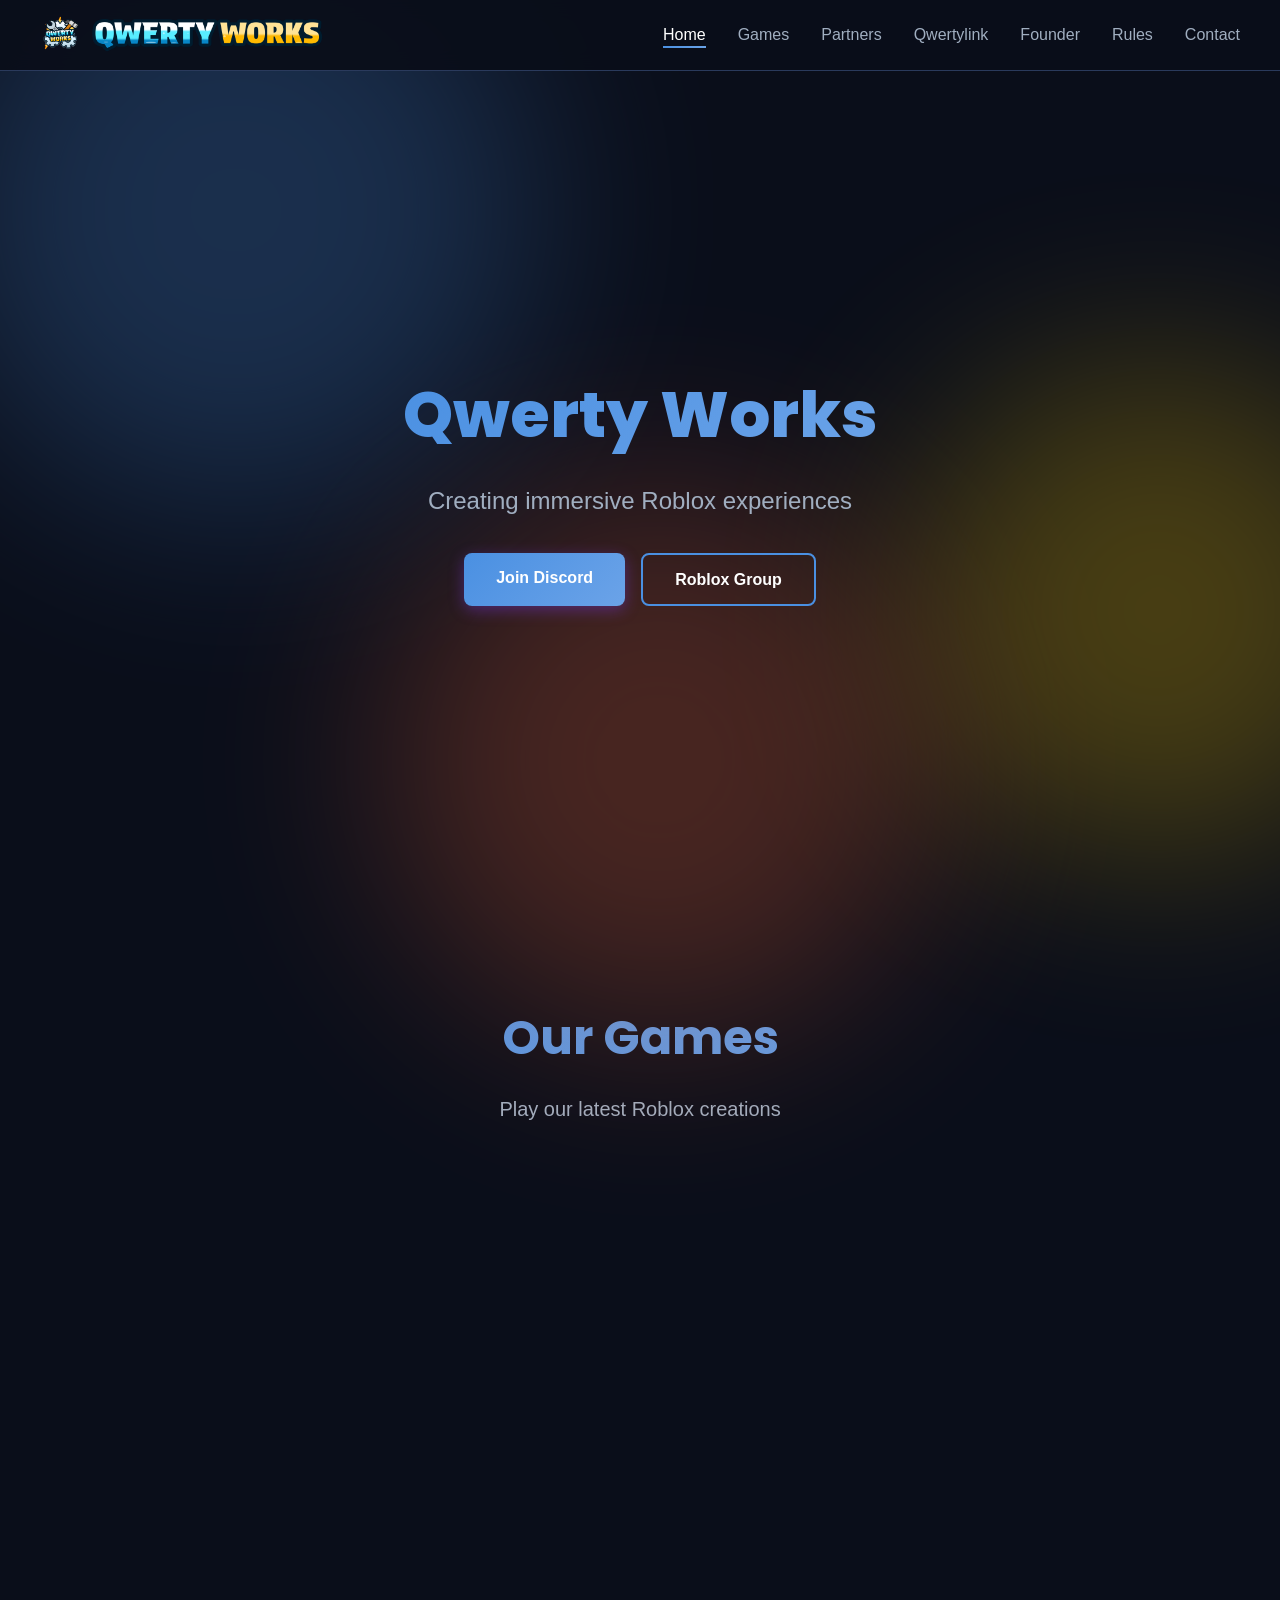
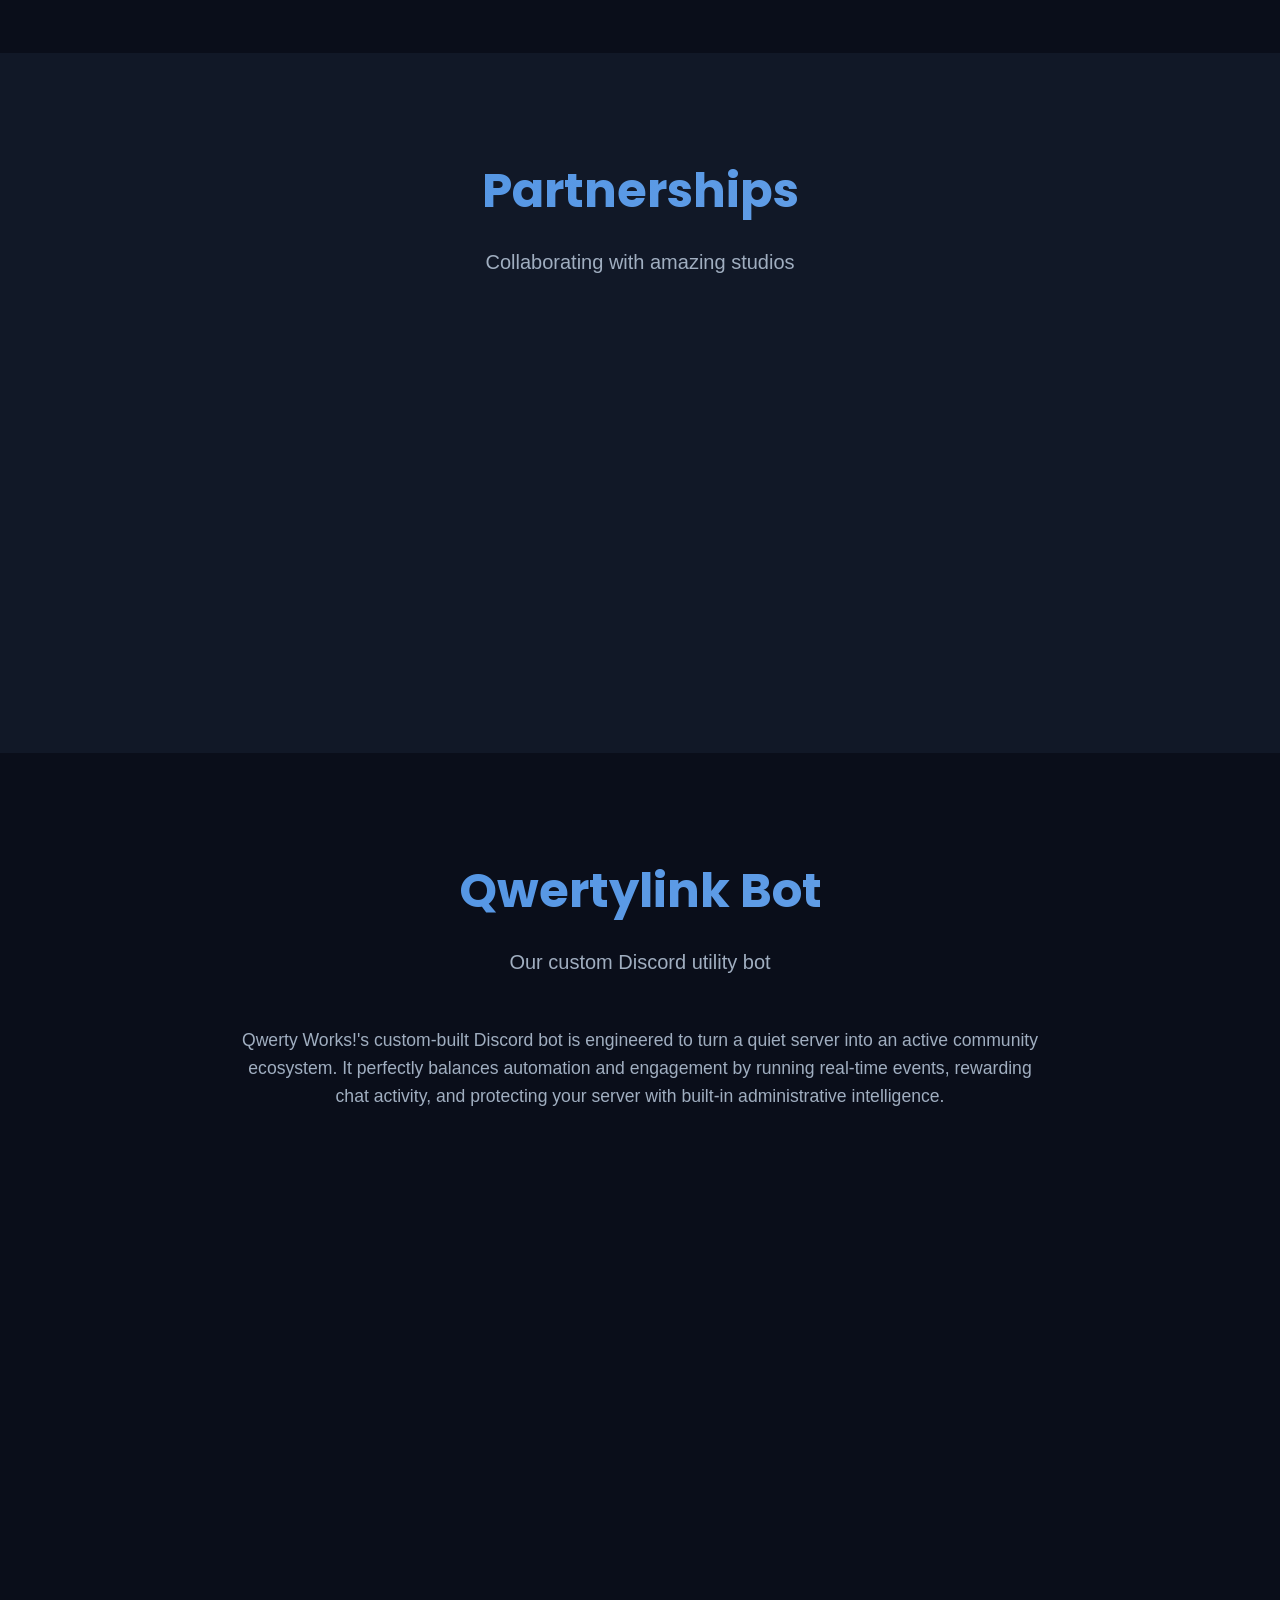
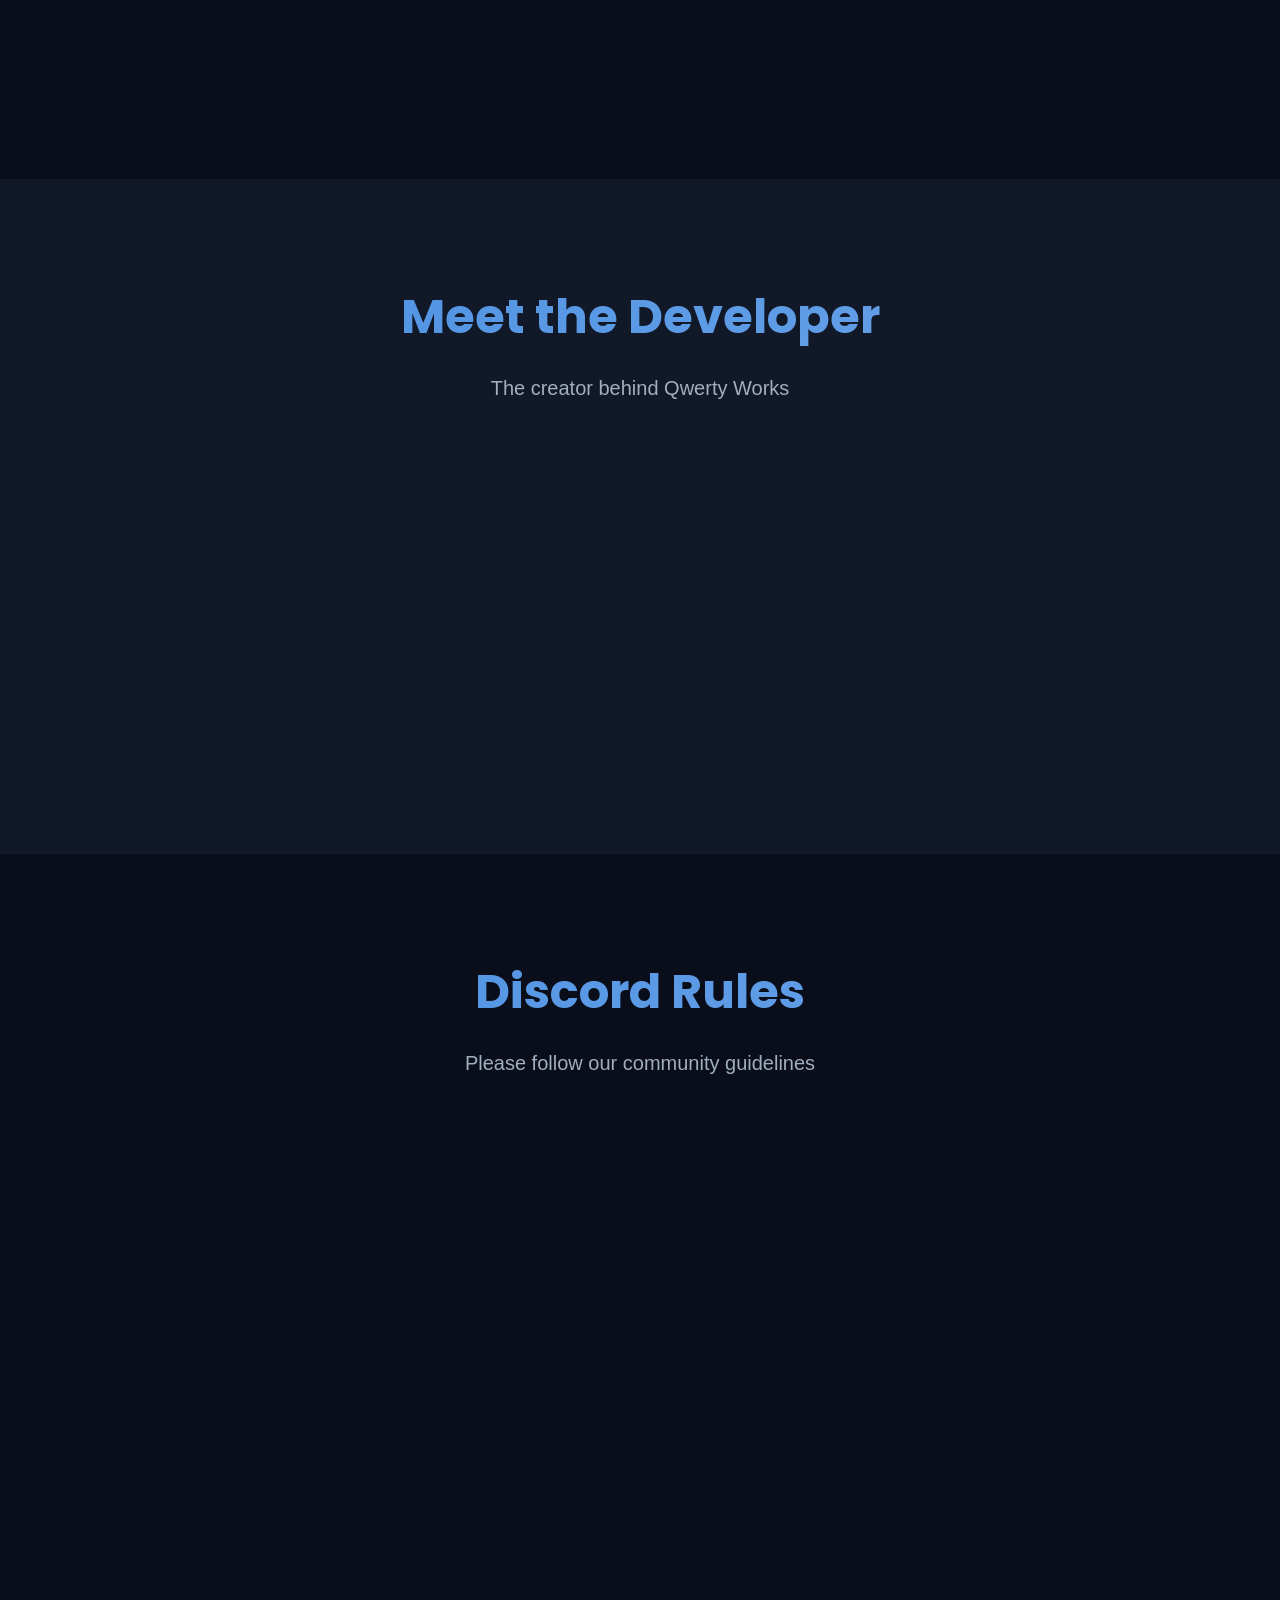
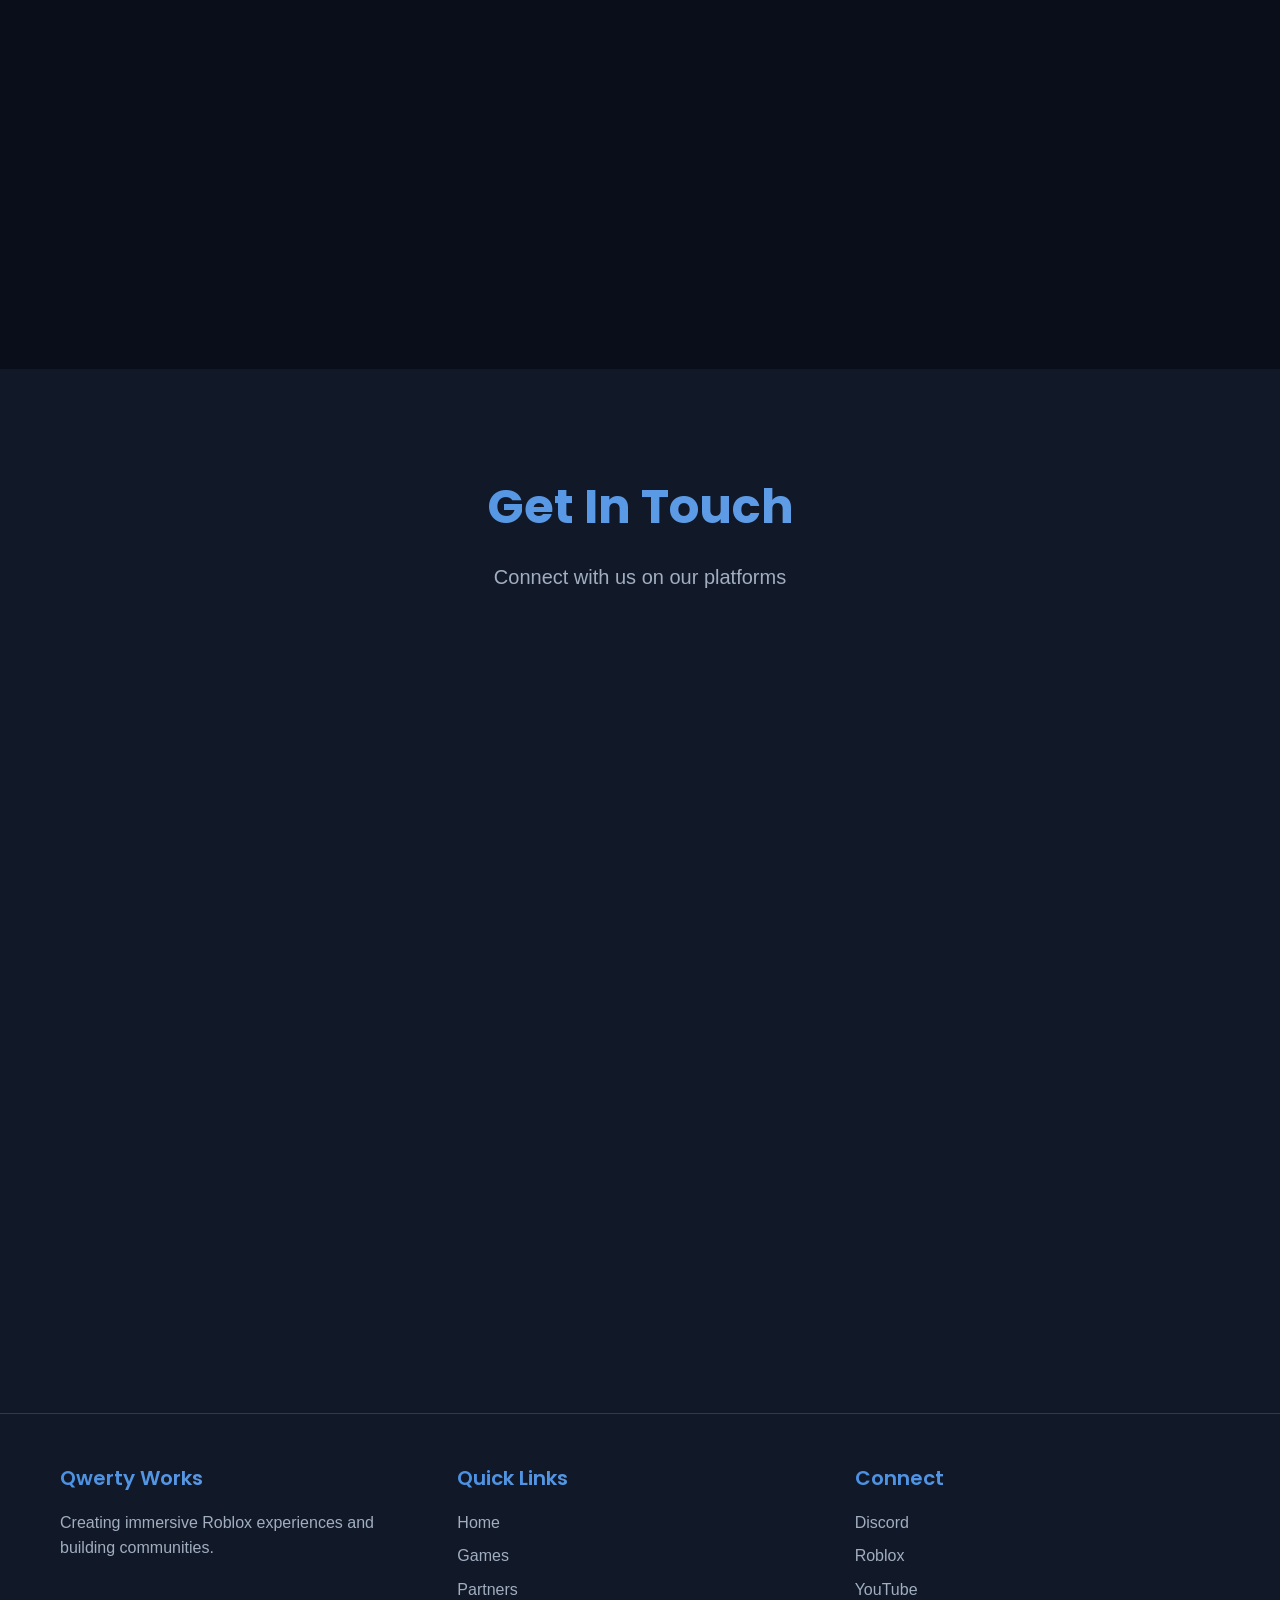
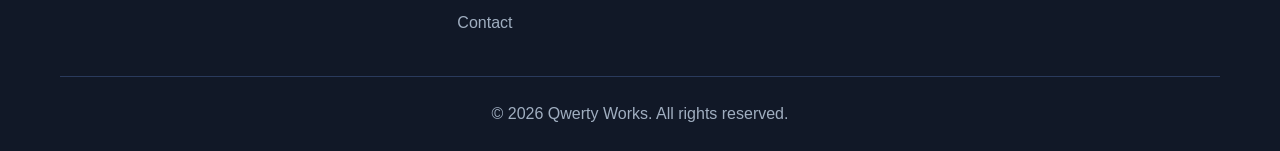
<file: index.html>
<!DOCTYPE html>
<html lang="en">
<head>
    <meta charset="UTF-8">
    <meta name="viewport" content="width=device-width, initial-scale=1.0">
    <title>Qwerty Works - Gaming Studio</title>
    <link rel="preconnect" href="https://fonts.googleapis.com">
    <link rel="preconnect" href="https://fonts.gstatic.com" crossorigin>
    <link href="https://fonts.googleapis.com/css2?family=Inter:wght@400;500;600&family=Poppins:wght@600;700;800&display=swap" rel="stylesheet">
    <link rel="stylesheet" href="styles.css">
</head>
<body>
    <nav class="navbar">
        <div class="nav-container">
            <div class="logo">
                <img src="QWImages/QWIconNoBG.png" alt="Qwerty Works Logo" class="logo-image">
                <img src="QWImages/QW_QWERTYWORKS_TextStraght_Export_1_V1.png" alt="Qwerty Works" class="logo-text-image">
            </div>
            <ul class="nav-menu">
                <li><a href="#home" class="nav-link">Home</a></li>
                <li><a href="#games" class="nav-link">Games</a></li>
                <li><a href="#partners" class="nav-link">Partners</a></li>
                <li><a href="#qwertylink" class="nav-link">Qwertylink</a></li>
                <li><a href="#founder" class="nav-link">Founder</a></li>
                <li><a href="#rules" class="nav-link">Rules</a></li>
                <li><a href="#contact" class="nav-link">Contact</a></li>
            </ul>
            <div class="hamburger">
                <span class="bar"></span>
                <span class="bar"></span>
                <span class="bar"></span>
            </div>
        </div>
    </nav>

    <section id="home" class="hero">
        <div class="hero-content">
            <h1 class="hero-title">Qwerty Works</h1>
            <p class="hero-subtitle">Creating immersive Roblox experiences and building communities</p>
            <div class="hero-buttons">
                <a href="https://discord.gg/MYGDSjssgY" class="btn btn-primary" target="_blank">Join Discord</a>
                <a href="https://www.roblox.com/communities/734839171/Qwerty-Works#!/about" class="btn btn-secondary" target="_blank">Roblox Group</a>
            </div>
        </div>
        <div class="scroll-indicator">
            <span class="scroll-text">Scroll Down</span>
            <div class="scroll-arrow">▼</div>
        </div>
        <div class="hero-background">
            <div class="gradient-orb orb-1"></div>
            <div class="gradient-orb orb-2"></div>
            <div class="gradient-orb orb-3"></div>
        </div>
    </section>

    <section id="games" class="section">
        <div class="container">
            <h2 class="section-title">Our Games</h2>
            <p class="section-subtitle">Play our latest Roblox creations</p>
            <div class="games-grid">
                <div class="game-card">
                    <div class="game-thumbnail">
                        <img src="QWImages/QWColourDropThumbnail1.webp" alt="Colour Drop" class="game-image">
                    </div>
                    <div class="game-info">
                        <h3 class="game-title">Colour Drop</h3>
                        <a href="https://www.roblox.com/games/116974320620245/Colour-Drop" class="btn btn-play" target="_blank">Play Now</a>
                    </div>
                </div>
                <div class="game-card">
                    <div class="game-thumbnail">
                        <img src="QWImages/QWRescueDrowningBrainrotsThumbnail1.webp" alt="Rescue Drowning Brainrots" class="game-image">
                    </div>
                    <div class="game-info">
                        <h3 class="game-title">Rescue Drowning Brainrots</h3>
                        <a href="https://www.roblox.com/games/92882209085241/Rescue-Drowning-Brainrots" class="btn btn-play" target="_blank">Play Now</a>
                    </div>
                </div>
                <div class="game-card">
                    <div class="game-thumbnail">
                        <img src="QWImages/QWDodgeEverythingThumbnail1.webp" alt="Dodge Everything" class="game-image">
                    </div>
                    <div class="game-info">
                        <h3 class="game-title">Dodge Everything</h3>
                        <a href="https://www.roblox.com/games/131261007080772/Dodge-Everything" class="btn btn-play" target="_blank">Play Now</a>
                    </div>
                </div>
            </div>
        </div>
    </section>

    <section id="partners" class="section section-alt">
        <div class="container">
            <h2 class="section-title">Partnerships</h2>
            <p class="section-subtitle">Collaborating with amazing studios</p>
            <div class="partners-grid">
                <div class="partner-card">
                    <div class="partner-header">
                        <h3 class="partner-name">Problox Studios</h3>
                        <a href="https://www.roblox.com/communities/1078587802/ProBlox-Studio-s#!/about" class="btn btn-partner" target="_blank">View Group</a>
                    </div>
                    <p class="partner-description">Proud partner studio working together on exciting projects.</p>
                    <div class="collaborative-game">
                        <h4 class="collab-title">Featured Collaboration</h4>
                        <div class="collab-game-card">
                            <div class="collab-thumbnail">
                                <img src="QWImages/QW+PBLXRescueDrowningBrainrotsThumbnail1.webp" alt="Escape Tsunami for Pizzarot" class="collab-image">
                            </div>
                            <div class="collab-info">
                                <h5 class="collab-game-title">Escape Tsunami for Pizzarot</h5>
                                <a href="https://www.roblox.com/games/99965054945112/Escape-Tsunami-for-Pizzarot" class="btn btn-play" target="_blank">Play Now</a>
                            </div>
                        </div>
                    </div>
                </div>
            </div>
        </div>
    </section>

    <section id="qwertylink" class="section">
        <div class="container">
            <h2 class="section-title">Qwertylink Bot</h2>
            <p class="section-subtitle">Our custom Discord utility bot</p>
            <p class="section-description">Qwerty Works!'s custom-built Discord bot is engineered to turn a quiet server into an active community ecosystem. It perfectly balances automation and engagement by running real-time events, rewarding chat activity, and protecting your server with built-in administrative intelligence.</p>
            <div class="bot-features-grid">
                <div class="bot-feature-card">
                    <div class="feature-icon">🎮</div>
                    <h3 class="feature-title">Live Mini-Games</h3>
                    <p class="feature-description">High-energy chat challenges with live countdowns.</p>
                </div>
                <div class="bot-feature-card">
                    <div class="feature-icon">📊</div>
                    <h3 class="feature-title">Smart Leveling</h3>
                    <p class="feature-description">Anti-spam progression curves that reward active chatter.</p>
                </div>
                <div class="bot-feature-card">
                    <div class="feature-icon">❓</div>
                    <h3 class="feature-title">Daily Questions</h3>
                    <p class="feature-description">Automated daily prompts with dedicated discussion threads.</p>
                </div>
                <div class="bot-feature-card">
                    <div class="feature-icon">📺</div>
                    <h3 class="feature-title">YouTube Alerts</h3>
                    <p class="feature-description">Real-time video upload feeds straight from the API.</p>
                </div>
                <div class="bot-feature-card">
                    <div class="feature-icon">💡</div>
                    <h3 class="feature-title">Mod Intelligence</h3>
                    <p class="feature-description">Audit-log tracking and new-account age warnings.</p>
                </div>
                <div class="bot-feature-card">
                    <div class="feature-icon">💬</div>
                    <h3 class="feature-title">Sticky Messages</h3>
                    <p class="feature-description">Persistent announcement anchors locked to channel bottoms.</p>
                </div>
            </div>
        </div>
    </section>

    <section id="founder" class="section section-alt">
        <div class="container">
            <h2 class="section-title">Meet the Developer</h2>
            <p class="section-subtitle">The creator behind Qwerty Works</p>
            <div class="founder-section">
                <div class="founder-avatar">
                    <img src="QWImages/QwertyProfile.png" alt="Qwerty Works Founder" class="avatar-image">
                </div>
                <div class="founder-info">
                    <h3 class="founder-name">Qwerty Works Founder</h3>
                    <div class="founder-bio">
                        <p>Hey! I've been apart of the Roblox community since 2020, and found interest in the world of developing 5 years later, in early 2025. I'm currently a intermediate builder specialising in classic stud work alongside vibrant low-poly builds. I've also recently found that I really enjoy making UI, User Interface which is why I've titled myself as a beginner UI designer. I'm continuously sharpening my skills to make immersive and intuitive interfaces and builds for players to enjoy!</p>
                    </div>
                    <a href="https://www.roblox.com/users/3031088012/profile" class="btn btn-profile" target="_blank">View Roblox Profile</a>
                </div>
            </div>
        </div>
    </section>

    <section id="rules" class="section">
        <div class="container">
            <h2 class="section-title">Discord Rules</h2>
            <p class="section-subtitle">Please follow our community guidelines</p>
            <div class="rules-accordion">
                <div class="rule-item">
                    <button class="rule-header">
                        <span class="rule-number">01</span>
                        <span class="rule-title">Be Respectful</span>
                        <span class="rule-arrow">▼</span>
                    </button>
                    <div class="rule-content">
                        <p>Treat everyone with kindness. No harassment, bullying, hate speech, or offensive content. Personal attacks are not allowed.</p>
                    </div>
                </div>
                <div class="rule-item">
                    <button class="rule-header">
                        <span class="rule-number">02</span>
                        <span class="rule-title">Keep It Safe</span>
                        <span class="rule-arrow">▼</span>
                    </button>
                    <div class="rule-content">
                        <p>No sharing personal information (yours or others'). No NSFW, gore, or illegal content. Discord's Terms of Service must be followed at all times.</p>
                    </div>
                </div>
                <div class="rule-item">
                    <button class="rule-header">
                        <span class="rule-number">03</span>
                        <span class="rule-title">Use Appropriate Channels</span>
                        <span class="rule-arrow">▼</span>
                    </button>
                    <div class="rule-content">
                        <p>Post content in the correct channel. Avoid spamming or off-topic messages.</p>
                    </div>
                </div>
                <div class="rule-item">
                    <button class="rule-header">
                        <span class="rule-number">04</span>
                        <span class="rule-title">No Self-Promotion Without Permission</span>
                        <span class="rule-arrow">▼</span>
                    </button>
                    <div class="rule-content">
                        <p>Do not advertise your games, Discord servers, or other content unless approved by staff.</p>
                    </div>
                </div>
                <div class="rule-item">
                    <button class="rule-header">
                        <span class="rule-number">05</span>
                        <span class="rule-title">Be Nice to Staff</span>
                        <span class="rule-arrow">▼</span>
                    </button>
                    <div class="rule-content">
                        <p>Listen to moderators and admins. Arguing with staff may lead to a warning.</p>
                    </div>
                </div>
                <div class="rule-item">
                    <button class="rule-header">
                        <span class="rule-number">06</span>
                        <span class="rule-title">Keep Bots Under Control</span>
                        <span class="rule-arrow">▼</span>
                    </button>
                    <div class="rule-content">
                        <p>Only use bots in designated channels. Don't spam bot commands everywhere.</p>
                    </div>
                </div>
                <div class="rule-item">
                    <button class="rule-header">
                        <span class="rule-number">07</span>
                        <span class="rule-title">No Pinging Staff</span>
                        <span class="rule-arrow">▼</span>
                    </button>
                    <div class="rule-content">
                        <p>Do not ping or tag moderators/admins unnecessarily. Only tag staff if it's an urgent issue or emergency. Spamming staff pings may result in a warning.</p>
                    </div>
                </div>
            </div>
        </div>
    </section>

    <section id="contact" class="section section-alt">
        <div class="container">
            <h2 class="section-title">Get In Touch</h2>
            <p class="section-subtitle">Connect with us on our platforms</p>
            <div class="contact-grid">
                <div class="contact-card">
                    <div class="contact-icon">
                        <svg width="48" height="48" viewBox="0 0 24 24" fill="currentColor">
                            <path d="M20.317 4.37a19.791 19.791 0 0 0-4.885-1.515.074.074 0 0 0-.079.037c-.21.375-.444.864-.608 1.25a18.27 18.27 0 0 0-5.487 0 12.64 12.64 0 0 0-.617-1.25.077.077 0 0 0-.079-.037A19.736 19.736 0 0 0 3.677 4.37a.07.07 0 0 0-.032.027C.533 9.046-.32 13.58.099 18.057a.082.082 0 0 0 .031.057 19.9 19.9 0 0 0 5.993 3.03.078.078 0 0 0 .084-.028 14.09 14.09 0 0 0 1.226-1.994.076.076 0 0 0-.041-.106 13.107 13.107 0 0 1-1.872-.892.077.077 0 0 1-.008-.128 10.2 10.2 0 0 0 .372-.292.074.074 0 0 1 .077-.01c3.928 1.793 8.18 1.793 12.062 0a.074.074 0 0 1 .078.01c.12.098.246.198.373.292a.077.077 0 0 1-.006.127 12.299 12.299 0 0 1-1.873.892.077.077 0 0 0-.041.107c.36.698.772 1.362 1.225 1.993a.076.076 0 0 0 .084.028 19.839 19.839 0 0 0 6.002-3.03.077.077 0 0 0 .032-.054c.5-5.177-.838-9.674-3.549-13.66a.061.061 0 0 0-.031-.03zM8.02 15.33c-1.183 0-2.157-1.085-2.157-2.419 0-1.333.956-2.419 2.157-2.419 1.21 0 2.176 1.096 2.157 2.42 0 1.333-.956 2.418-2.157 2.418zm7.975 0c-1.183 0-2.157-1.085-2.157-2.419 0-1.333.955-2.419 2.157-2.419 1.21 0 2.176 1.096 2.157 2.42 0 1.333-.946 2.418-2.157 2.418z"/>
                        </svg>
                    </div>
                    <h3 class="contact-title">Discord</h3>
                    <p class="contact-description">Join our community server</p>
                    <a href="https://discord.gg/MYGDSjssgY" class="btn btn-contact" target="_blank">Join Discord</a>
                </div>
                <div class="contact-card">
                    <div class="contact-icon">
                        <img src="QWImages/QWMyRobloxLogo.png" alt="Roblox" class="contact-icon-image">
                    </div>
                    <h3 class="contact-title">Roblox Group</h3>
                    <p class="contact-description">Join our Roblox group</p>
                    <a href="https://www.roblox.com/communities/734839171/Qwerty-Works#!/about" class="btn btn-contact" target="_blank">Join Group</a>
                </div>
                <div class="contact-card">
                    <div class="contact-icon">
                        <svg width="48" height="48" viewBox="0 0 24 24" fill="currentColor">
                            <path d="M23.498 6.186a3.016 3.016 0 0 0-2.122-2.136C19.505 3.545 12 3.545 12 3.545s-7.505 0-9.377.505A3.017 3.017 0 0 0 .502 6.186C0 8.07 0 12 0 12s0 3.93.502 5.814a3.016 3.016 0 0 0 2.122 2.136c1.871.505 9.376.505 9.376.505s7.505 0 9.377-.505a3.015 3.015 0 0 0 2.122-2.136C24 15.93 24 12 24 12s0-3.93-.502-5.814zM9.545 15.568V8.432L15.818 12l-6.273 3.568z"/>
                        </svg>
                    </div>
                    <h3 class="contact-title">YouTube</h3>
                    <p class="contact-description">Watch our content</p>
                    <a href="https://www.youtube.com/@QwertyWorks001" class="btn btn-contact" target="_blank">Subscribe</a>
                </div>
                <div class="contact-card">
                    <div class="contact-icon">
                        <svg width="48" height="48" viewBox="0 0 24 24" fill="none" stroke="currentColor" stroke-width="2">
                            <path d="M4 4h16c1.1 0 2 .9 2 2v12c0 1.1-.9 2-2 2H4c-1.1 0-2-.9-2-2V6c0-1.1.9-2 2-2z"></path>
                            <polyline points="22,6 12,13 2,6"></polyline>
                        </svg>
                    </div>
                    <h3 class="contact-title">Email</h3>
                    <p class="contact-description">Email us at qwertyworks001@gmail.com</p>
                    <a href="mailto:qwertyworks001@gmail.com" class="btn btn-contact">Send Email</a>
                </div>
            </div>
        </div>
    </section>

    <footer class="footer">
        <div class="container">
            <div class="footer-content">
                <div class="footer-section">
                    <h4 class="footer-title">Qwerty Works</h4>
                    <p class="footer-text">Creating immersive Roblox experiences and building communities.</p>
                </div>
                <div class="footer-section">
                    <h4 class="footer-title">Quick Links</h4>
                    <ul class="footer-links">
                        <li><a href="#home">Home</a></li>
                        <li><a href="#games">Games</a></li>
                        <li><a href="#partners">Partners</a></li>
                        <li><a href="#contact">Contact</a></li>
                    </ul>
                </div>
                <div class="footer-section">
                    <h4 class="footer-title">Connect</h4>
                    <ul class="footer-links">
                        <li><a href="https://discord.gg/MYGDSjssgY" target="_blank">Discord</a></li>
                        <li><a href="https://www.roblox.com/communities/734839171/Qwerty-Works#!/about" target="_blank">Roblox</a></li>
                        <li><a href="https://www.youtube.com/@QwertyWorks001" target="_blank">YouTube</a></li>
                    </ul>
                </div>
            </div>
            <div class="footer-bottom">
                <p>&copy; 2026 Qwerty Works. All rights reserved.</p>
            </div>
        </div>
    </footer>

    <script src="script.js"></script>
</body>
</html>
</file>
<file: styles.css>
/* Reset and Base Styles */
* {
    margin: 0;
    padding: 0;
    box-sizing: border-box;
}

html, body {
    width: 100%;
    overflow-x: hidden;
}

body {
    font-family: 'Inter', sans-serif;
}

h1, h2, h3, h4, h5, h6 {
    font-family: 'Poppins', sans-serif;
}

:root {
    --bg-primary: #0a0e1a;
    --bg-secondary: #111827;
    --bg-tertiary: #1a2332;
    --text-primary: #ffffff;
    --text-secondary: #a0aec0;
    --accent-primary: #4a90e2;
    --accent-secondary: #ffcc00;
    --accent-orange: #ff6b35;
    --accent-gradient: linear-gradient(135deg, #4a90e2 0%, #6ba3e8 100%);
    --border-color: #2a3a5c;
    --card-bg: #0f1623;
    --success: #10b981;
    --warning: #ffcc00;
    --error: #ef4444;
}

html {
    scroll-behavior: smooth;
}

body {
    font-family: 'Segoe UI', Tahoma, Geneva, Verdana, sans-serif;
    background-color: var(--bg-primary);
    color: var(--text-primary);
    line-height: 1.6;
    overflow-x: hidden;
}

.container {
    max-width: 1200px;
    margin: 0 auto;
    padding: 0 20px;
}

/* Navigation */
.navbar {
    position: fixed;
    top: 0;
    left: 0;
    right: 0;
    width: 100%;
    background: rgba(10, 10, 15, 0.95);
    backdrop-filter: blur(10px);
    z-index: 1000;
    border-bottom: 1px solid var(--border-color);
}

.nav-container {
    padding: 0 40px;
    display: flex;
    justify-content: space-between;
    align-items: center;
    height: 70px;
    width: 100%;
    box-sizing: border-box;
}

.logo {
    display: flex;
    align-items: center;
    gap: 0.5rem;
    flex-shrink: 0;
}

.nav-menu {
    display: flex;
    list-style: none;
    gap: 2rem;
}

.logo-image {
    width: 40px;
    height: 40px;
    object-fit: contain;
}

.logo-text-image {
    height: 126px;
    object-fit: contain;
}

.logo-text {
    font-size: 1.5rem;
    font-weight: 700;
    background: var(--accent-gradient);
    -webkit-background-clip: text;
    -webkit-text-fill-color: transparent;
    background-clip: text;
}

.nav-menu {
    display: flex;
    list-style: none;
    gap: 2rem;
}

.nav-link {
    color: var(--text-secondary);
    text-decoration: none;
    font-weight: 500;
    transition: color 0.3s ease;
    position: relative;
}

.nav-link:hover {
    color: var(--text-primary);
}

.nav-link::after {
    content: '';
    position: absolute;
    bottom: -5px;
    left: 0;
    width: 0;
    height: 2px;
    background: var(--accent-gradient);
    transition: width 0.3s ease;
}

.nav-link:hover::after {
    width: 100%;
}

.hamburger {
    display: none;
    flex-direction: column;
    cursor: pointer;
    gap: 5px;
}

.bar {
    width: 25px;
    height: 3px;
    background: var(--text-primary);
    transition: all 0.3s ease;
    border-radius: 3px;
}

/* Hero Section */
.hero {
    min-height: 100vh;
    display: flex;
    align-items: center;
    justify-content: center;
    position: relative;
    padding-top: 70px;
}

.hero-content {
    text-align: center;
    z-index: 10;
    padding: 0 20px;
}

.scroll-indicator {
    position: absolute;
    bottom: 40px;
    left: 50%;
    transform: translateX(-50%);
    display: flex;
    flex-direction: column;
    align-items: center;
    gap: 0.5rem;
    z-index: 10;
    opacity: 0;
    transition: opacity 0.5s ease;
}

.scroll-indicator.visible {
    opacity: 1;
    animation: bounce 2s infinite;
}

.scroll-text {
    color: var(--text-secondary);
    font-size: 0.9rem;
    font-weight: 500;
    letter-spacing: 1px;
    text-transform: uppercase;
}

.scroll-arrow {
    color: var(--accent-primary);
    font-size: 1.5rem;
}

@keyframes bounce {
    0%, 20%, 50%, 80%, 100% {
        transform: translateX(-50%) translateY(0);
    }
    40% {
        transform: translateX(-50%) translateY(-10px);
    }
    60% {
        transform: translateX(-50%) translateY(-5px);
    }
}

@keyframes fadeInBounce {
    0% {
        opacity: 0;
        transform: translateX(-50%) translateY(0);
    }
    5% {
        opacity: 1;
    }
    25%, 45%, 75%, 95% {
        transform: translateX(-50%) translateY(0);
    }
    35% {
        transform: translateX(-50%) translateY(-10px);
    }
    55% {
        transform: translateX(-50%) translateY(-5px);
    }
}

.hero-title {
    font-size: 4rem;
    font-weight: 800;
    margin-bottom: 1rem;
    background: var(--accent-gradient);
    -webkit-background-clip: text;
    -webkit-text-fill-color: transparent;
    background-clip: text;
}

.hero-subtitle {
    font-size: 1.5rem;
    color: var(--text-secondary);
    margin-bottom: 2rem;
    min-height: 2rem;
}

.hero-buttons {
    display: flex;
    gap: 1rem;
    justify-content: center;
    flex-wrap: wrap;
}

.hero-background {
    position: absolute;
    top: 0;
    left: 0;
    right: 0;
    bottom: 0;
    z-index: 1;
}

.gradient-orb {
    position: absolute;
    border-radius: 50%;
    filter: blur(100px);
    opacity: 0.25;
}

.orb-1 {
    width: 600px;
    height: 600px;
    background: var(--accent-primary);
    top: -10%;
    left: -5%;
    animation: float1 20s ease-in-out infinite;
}

.orb-2 {
    width: 500px;
    height: 500px;
    background: var(--accent-secondary);
    top: 40%;
    right: -10%;
    animation: float2 25s ease-in-out infinite;
}

.orb-3 {
    width: 550px;
    height: 550px;
    background: var(--accent-orange);
    bottom: -15%;
    left: 30%;
    animation: float3 22s ease-in-out infinite;
}

/* Buttons */
.btn {
    padding: 12px 32px;
    border-radius: 8px;
    text-decoration: none;
    font-weight: 600;
    transition: all 0.3s ease;
    display: inline-block;
    border: none;
    cursor: pointer;
    font-size: 1rem;
}

.btn-primary {
    background: var(--accent-gradient);
    color: white;
    box-shadow: 0 4px 15px rgba(124, 58, 237, 0.4);
}

.btn-primary:hover {
    transform: translateY(-2px);
    box-shadow: 0 6px 20px rgba(124, 58, 237, 0.6);
}

.btn-secondary {
    background: transparent;
    color: var(--text-primary);
    border: 2px solid var(--accent-primary);
}

.btn-secondary:hover {
    background: var(--accent-primary);
    transform: translateY(-2px);
}

.btn-bot {
    background: var(--accent-gradient);
    color: white;
    width: 100%;
    margin-top: 1.5rem;
}

.btn-bot:hover {
    transform: translateY(-2px);
    box-shadow: 0 6px 20px rgba(124, 58, 237, 0.6);
}

.btn-contact {
    background: var(--accent-gradient);
    color: white;
    width: 100%;
    margin-top: 1rem;
}

.btn-contact:hover {
    transform: translateY(-2px);
    box-shadow: 0 6px 20px rgba(124, 58, 237, 0.6);
}

/* Section Styles */
.section {
    padding: 100px 0;
    position: relative;
}

.section-alt {
    background: var(--bg-secondary);
}

.section-title {
    font-size: 3rem;
    font-weight: 700;
    text-align: center;
    margin-bottom: 1rem;
    background: var(--accent-gradient);
    -webkit-background-clip: text;
    -webkit-text-fill-color: transparent;
    background-clip: text;
}

.section-subtitle {
    font-size: 1.25rem;
    color: var(--text-secondary);
    text-align: center;
    margin-bottom: 3rem;
}

.section-description {
    font-size: 1.1rem;
    color: var(--text-secondary);
    text-align: center;
    max-width: 800px;
    margin: 0 auto 3rem auto;
    line-height: 1.6;
}

/* Games Grid */
.games-grid {
    display: grid;
    grid-template-columns: repeat(auto-fit, minmax(300px, 1fr));
    gap: 2rem;
    padding: 0 20px;
}

.game-card {
    background: var(--card-bg);
    border: 1px solid var(--border-color);
    border-radius: 12px;
    overflow: hidden;
    transition: all 0.5s ease;
}

.game-card:hover {
    transform: translateY(-10px) scale(1.02);
    box-shadow: 0 20px 40px rgba(74, 144, 226, 0.4);
    border-color: var(--accent-primary);
}

.game-thumbnail {
    width: 100%;
    height: 200px;
    overflow: hidden;
    background: var(--bg-tertiary);
}

.game-image {
    width: 100%;
    height: 100%;
    object-fit: cover;
    transition: transform 0.3s ease;
}

.game-card:hover .game-image {
    transform: scale(1.05);
}

.game-info {
    padding: 1.5rem;
    text-align: center;
}

.game-title {
    font-size: 1.5rem;
    font-weight: 700;
    margin-bottom: 0.5rem;
    color: var(--text-primary);
}

.game-meta {
    color: var(--accent-secondary);
    font-size: 0.9rem;
    margin-bottom: 1rem;
    font-weight: 600;
}

.btn-play {
    background: var(--accent-gradient);
    color: white;
    padding: 10px 24px;
    border-radius: 6px;
    text-decoration: none;
    font-weight: 600;
    display: inline-block;
    transition: all 0.3s ease;
}

.btn-play:hover {
    transform: translateY(-2px);
    box-shadow: 0 6px 20px rgba(0, 245, 255, 0.4);
}

/* Partners Grid */
.partners-grid {
    display: grid;
    grid-template-columns: repeat(auto-fit, minmax(400px, 1fr));
    gap: 2rem;
    padding: 0 20px;
}

.partner-card {
    background: var(--card-bg);
    border: 1px solid var(--border-color);
    border-radius: 12px;
    padding: 2rem;
    transition: all 0.5s ease;
}

.partner-card:hover {
    transform: translateY(-5px) scale(1.02);
    box-shadow: 0 10px 30px rgba(74, 144, 226, 0.4);
    border-color: var(--accent-primary);
}

.partner-header {
    display: flex;
    justify-content: space-between;
    align-items: center;
    margin-bottom: 1rem;
    flex-wrap: wrap;
    gap: 1rem;
}

.partner-name {
    font-size: 1.5rem;
    font-weight: 700;
    color: var(--text-primary);
}

.btn-partner {
    background: var(--accent-gradient);
    color: white;
    padding: 8px 20px;
    border-radius: 6px;
    text-decoration: none;
    font-weight: 600;
    font-size: 0.9rem;
    transition: all 0.3s ease;
}

.btn-partner:hover {
    transform: translateY(-2px);
    box-shadow: 0 6px 20px rgba(0, 245, 255, 0.4);
}

.partner-description {
    color: var(--text-secondary);
    margin-bottom: 1.5rem;
}

.collaborative-game {
    margin-top: 1.5rem;
}

.collab-title {
    font-size: 1.1rem;
    font-weight: 600;
    margin-bottom: 1rem;
    color: var(--accent-primary);
}

.collab-game-card {
    display: flex;
    gap: 1rem;
    background: var(--bg-tertiary);
    border-radius: 8px;
    padding: 1rem;
    align-items: center;
}

.collab-thumbnail {
    width: 80px;
    height: 80px;
    border-radius: 8px;
    overflow: hidden;
    flex-shrink: 0;
}

.collab-image {
    width: 100%;
    height: 100%;
    object-fit: cover;
}

.collab-info {
    flex: 1;
}

.collab-game-title {
    font-size: 1rem;
    font-weight: 600;
    margin-bottom: 0.5rem;
    color: var(--text-primary);
}

/* Bot Features Grid */
.bot-features-grid {
    display: grid;
    grid-template-columns: repeat(3, 1fr);
    gap: 1.5rem;
    padding: 0 20px;
}

.bot-feature-card {
    background: var(--card-bg);
    border: 1px solid var(--border-color);
    border-radius: 12px;
    padding: 2rem;
    text-align: center;
    transition: all 0.5s ease;
}

.bot-feature-card:hover {
    transform: translateY(-5px) scale(1.02);
    box-shadow: 0 10px 30px rgba(74, 144, 226, 0.4);
    border-color: var(--accent-primary);
}

.feature-icon {
    font-size: 3rem;
    margin-bottom: 1rem;
}

.feature-title {
    font-size: 1.25rem;
    font-weight: 600;
    margin-bottom: 0.75rem;
    color: var(--text-primary);
}

.feature-description {
    color: var(--text-secondary);
    font-size: 0.95rem;
    line-height: 1.5;
}

/* Founder Section */
.founder-section {
    display: flex;
    gap: 3rem;
    align-items: center;
    max-width: 900px;
    margin: 0 auto;
    padding: 0 20px;
}

.founder-avatar {
    flex-shrink: 0;
}

.avatar-image {
    width: 200px;
    height: 200px;
    border-radius: 50%;
    border: 4px solid var(--accent-primary);
    object-fit: cover;
    box-shadow: 0 10px 30px rgba(74, 144, 226, 0.3);
    transition: all 0.5s ease;
}

.avatar-image:hover {
    transform: translateY(-5px) scale(1.05);
    box-shadow: 0 15px 40px rgba(74, 144, 226, 0.5);
    border-color: var(--accent-secondary);
}

.founder-info {
    flex: 1;
}

.founder-name {
    font-size: 2rem;
    font-weight: 700;
    margin-bottom: 1.5rem;
    background: var(--accent-gradient);
    -webkit-background-clip: text;
    -webkit-text-fill-color: transparent;
    background-clip: text;
}

.founder-bio {
    margin-bottom: 1.5rem;
}

.founder-bio p {
    margin-bottom: 0.75rem;
    color: var(--text-secondary);
}

.founder-bio strong {
    color: var(--accent-primary);
}

.btn-profile {
    background: var(--accent-gradient);
    color: white;
    padding: 12px 32px;
    border-radius: 8px;
    text-decoration: none;
    font-weight: 600;
    display: inline-block;
    transition: all 0.3s ease;
}

.btn-profile:hover {
    transform: translateY(-2px);
    box-shadow: 0 6px 20px rgba(0, 245, 255, 0.4);
}

/* Rules Accordion */
.rules-accordion {
    max-width: 800px;
    margin: 0 auto;
    padding: 0 20px;
}

.rule-item {
    background: var(--card-bg);
    border: 1px solid var(--border-color);
    border-radius: 8px;
    margin-bottom: 1rem;
    overflow: hidden;
    transition: all 0.5s ease;
}

.rule-item:hover {
    transform: translateY(-3px) scale(1.01);
    box-shadow: 0 8px 20px rgba(74, 144, 226, 0.3);
    border-color: var(--accent-primary);
}

.rule-header {
    width: 100%;
    padding: 1.25rem;
    background: transparent;
    border: none;
    display: flex;
    align-items: center;
    gap: 1rem;
    cursor: pointer;
    text-align: left;
    transition: background 0.3s ease;
}

.rule-header:hover {
    background: var(--bg-tertiary);
}

.rule-number {
    font-size: 1.5rem;
    font-weight: 800;
    color: var(--accent-secondary);
    min-width: 3rem;
}

.rule-title {
    flex: 1;
    font-size: 1.1rem;
    font-weight: 600;
    color: var(--text-primary);
}

.rule-arrow {
    color: var(--accent-primary);
    transition: transform 0.3s ease;
    font-size: 0.9rem;
}

.rule-item.active .rule-arrow {
    transform: rotate(180deg);
}

.rule-content {
    max-height: 0;
    overflow: hidden;
    transition: max-height 0.3s ease, padding 0.3s ease;
}

.rule-item.active .rule-content {
    max-height: 200px;
}

.rule-content p {
    padding: 0 1.25rem 1.25rem 4.25rem;
    color: var(--text-secondary);
    line-height: 1.6;
}

/* Rules Grid */
.rules-grid {
    display: grid;
    grid-template-columns: repeat(auto-fit, minmax(300px, 1fr));
    gap: 2rem;
    padding: 0 20px;
}

.rule-card {
    background: var(--card-bg);
    border: 1px solid var(--border-color);
    border-radius: 12px;
    padding: 2rem;
    transition: all 0.3s ease;
    position: relative;
    overflow: hidden;
}

.rule-card::before {
    content: '';
    position: absolute;
    top: 0;
    left: 0;
    right: 0;
    height: 4px;
    background: var(--accent-gradient);
    transform: scaleX(0);
    transition: transform 0.3s ease;
}

.rule-card:hover::before {
    transform: scaleX(1);
}

.rule-card:hover {
    transform: translateY(-5px);
    box-shadow: 0 10px 30px rgba(124, 58, 237, 0.15);
}

.rule-number {
    font-size: 3rem;
    font-weight: 800;
    background: var(--accent-gradient);
    -webkit-background-clip: text;
    -webkit-text-fill-color: transparent;
    background-clip: text;
    opacity: 0.3;
    position: absolute;
    top: 1rem;
    right: 1.5rem;
}

.rule-title {
    font-size: 1.5rem;
    font-weight: 600;
    margin-bottom: 0.75rem;
    margin-top: 0.5rem;
}

.rule-description {
    color: var(--text-secondary);
    line-height: 1.7;
}

/* Contact Grid */
.contact-grid {
    display: grid;
    grid-template-columns: repeat(2, 1fr);
    gap: 2rem;
    padding: 0 20px;
    max-width: 900px;
    margin: 0 auto;
}

.contact-icon-image {
    width: 48px;
    height: 48px;
    object-fit: contain;
}

.contact-card {
    background: var(--card-bg);
    border: 1px solid var(--border-color);
    border-radius: 12px;
    padding: 2.5rem;
    text-align: center;
    transition: all 0.5s ease;
}

.contact-card:hover {
    transform: translateY(-5px) scale(1.02);
    box-shadow: 0 10px 30px rgba(74, 144, 226, 0.4);
    border-color: var(--accent-primary);
}

.contact-icon {
    display: flex;
    justify-content: center;
    align-items: center;
    margin-bottom: 1.5rem;
    color: var(--accent-primary);
}

.contact-title {
    font-size: 1.5rem;
    font-weight: 600;
    margin-bottom: 0.75rem;
}

.contact-description {
    color: var(--text-secondary);
    margin-bottom: 1.5rem;
}

/* Footer */
.footer {
    background: var(--bg-secondary);
    border-top: 1px solid var(--border-color);
    padding: 3rem 0 1.5rem;
}

.footer-content {
    display: grid;
    grid-template-columns: repeat(auto-fit, minmax(200px, 1fr));
    gap: 2rem;
    margin-bottom: 2rem;
}

.footer-section h4 {
    font-size: 1.25rem;
    font-weight: 600;
    margin-bottom: 1rem;
    background: var(--accent-gradient);
    -webkit-background-clip: text;
    -webkit-text-fill-color: transparent;
    background-clip: text;
}

.footer-text {
    color: var(--text-secondary);
    line-height: 1.6;
}

.footer-links {
    list-style: none;
}

.footer-links li {
    margin-bottom: 0.5rem;
}

.footer-links a {
    color: var(--text-secondary);
    text-decoration: none;
    transition: color 0.3s ease;
}

.footer-links a:hover {
    color: var(--accent-primary);
}

.footer-bottom {
    text-align: center;
    padding-top: 1.5rem;
    border-top: 1px solid var(--border-color);
    color: var(--text-secondary);
}

/* Animations */
@keyframes fadeInUp {
    from {
        opacity: 0;
        transform: translateY(30px);
    }
    to {
        opacity: 1;
        transform: translateY(0);
    }
}

@keyframes float1 {
    0%, 100% {
        transform: translate(0, 0) scale(1);
    }
    25% {
        transform: translate(50px, -30px) scale(1.1);
    }
    50% {
        transform: translate(0, -60px) scale(1);
    }
    75% {
        transform: translate(-50px, -30px) scale(0.9);
    }
}

@keyframes float2 {
    0%, 100% {
        transform: translate(0, 0) scale(1);
    }
    33% {
        transform: translate(-60px, 40px) scale(1.15);
    }
    66% {
        transform: translate(30px, -20px) scale(0.85);
    }
}

@keyframes float3 {
    0%, 100% {
        transform: translate(0, 0) scale(1);
    }
    20% {
        transform: translate(40px, 60px) scale(1.2);
    }
    40% {
        transform: translate(-30px, 30px) scale(0.9);
    }
    60% {
        transform: translate(-60px, -40px) scale(1.1);
    }
    80% {
        transform: translate(20px, -60px) scale(0.95);
    }
}

/* Responsive Design */
@media (max-width: 768px) {
    .hero-title {
        font-size: 2.5rem;
    }

    .hero-subtitle {
        font-size: 1.2rem;
    }

    .section-title {
        font-size: 2rem;
    }

    .hamburger {
        display: flex;
    }

    .nav-menu {
        position: fixed;
        left: -100%;
        top: 70px;
        flex-direction: column;
        background: var(--bg-secondary);
        width: 100%;
        text-align: center;
        transition: left 0.3s ease;
        padding: 2rem 0;
        border-bottom: 1px solid var(--border-color);
    }

    .nav-menu.active {
        left: 0;
    }

    .nav-menu li {
        margin: 1rem 0;
    }

    .hamburger.active .bar:nth-child(1) {
        transform: rotate(45deg) translate(5px, 5px);
    }

    .hamburger.active .bar:nth-child(2) {
        opacity: 0;
    }

    .hamburger.active .bar:nth-child(3) {
        transform: rotate(-45deg) translate(7px, -6px);
    }

    .games-grid {
        grid-template-columns: 1fr;
    }

    .partners-grid {
        grid-template-columns: 1fr;
    }

    .bot-features-grid {
        grid-template-columns: repeat(2, 1fr);
    }

    .founder-section {
        flex-direction: column;
        text-align: center;
    }

    .avatar-image {
        width: 150px;
        height: 150px;
    }

    .rules-grid {
        grid-template-columns: 1fr;
    }

    .contact-grid {
        grid-template-columns: 1fr;
    }

    .footer-content {
        grid-template-columns: 1fr;
    }

    .partner-header {
        flex-direction: column;
        text-align: center;
    }

    .collab-game-card {
        flex-direction: column;
        text-align: center;
    }
}

@media (max-width: 480px) {
    .hero-title {
        font-size: 2rem;
    }

    .hero-subtitle {
        font-size: 1rem;
    }

    .hero-buttons {
        flex-direction: column;
        align-items: center;
    }

    .btn {
        width: 100%;
        max-width: 300px;
    }

    .game-card {
        border-radius: 8px;
    }

    .game-info {
        padding: 1rem;
    }

    .game-title {
        font-size: 1.25rem;
    }

    .partner-card {
        padding: 1.5rem;
    }

    .bot-feature-card {
        padding: 1.5rem;
    }

    .founder-section {
        padding: 0 10px;
    }

    .avatar-image {
        width: 120px;
        height: 120px;
    }

    .founder-name {
        font-size: 1.5rem;
    }

    .rule-card {
        padding: 1.5rem;
    }

    .contact-card {
        padding: 1.5rem;
    }

    .rule-header {
        padding: 1rem;
    }

    .rule-number {
        font-size: 1.25rem;
    }

    .rule-title {
        font-size: 1rem;
    }
}
</file>
